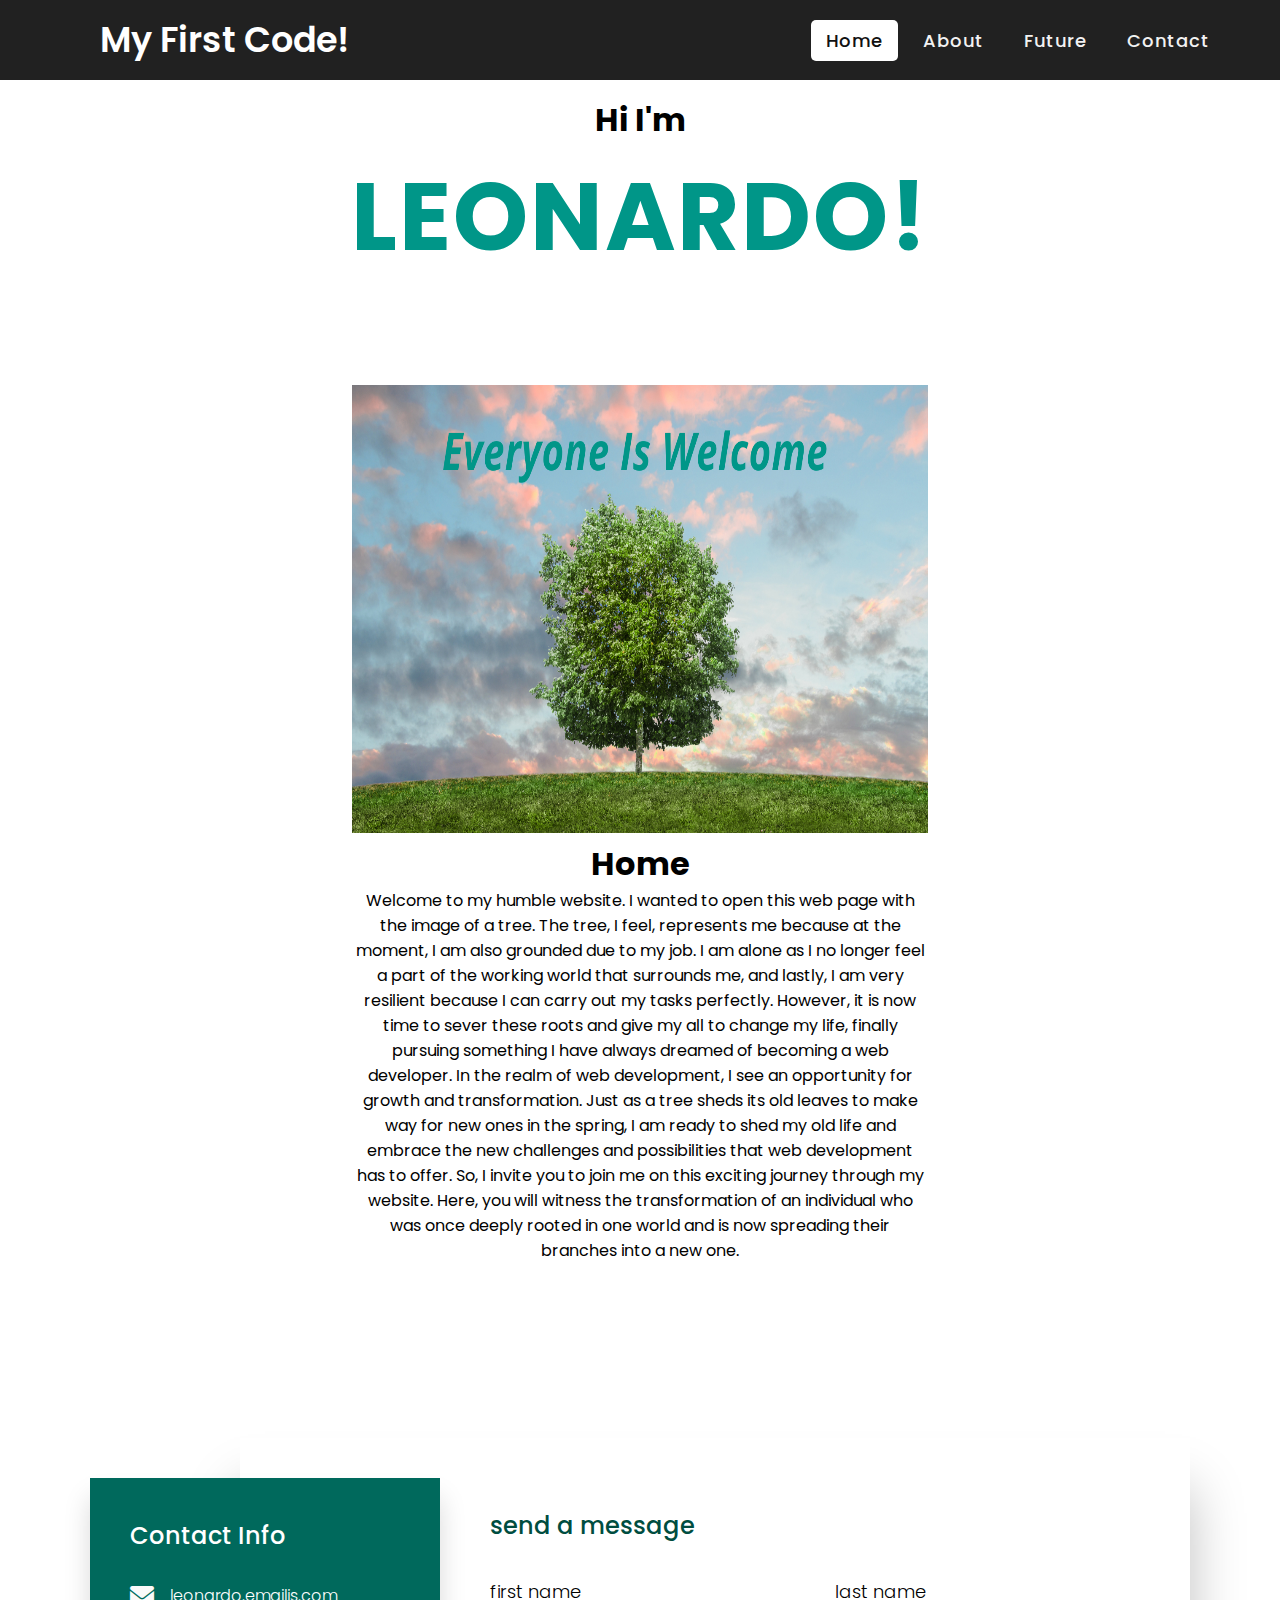
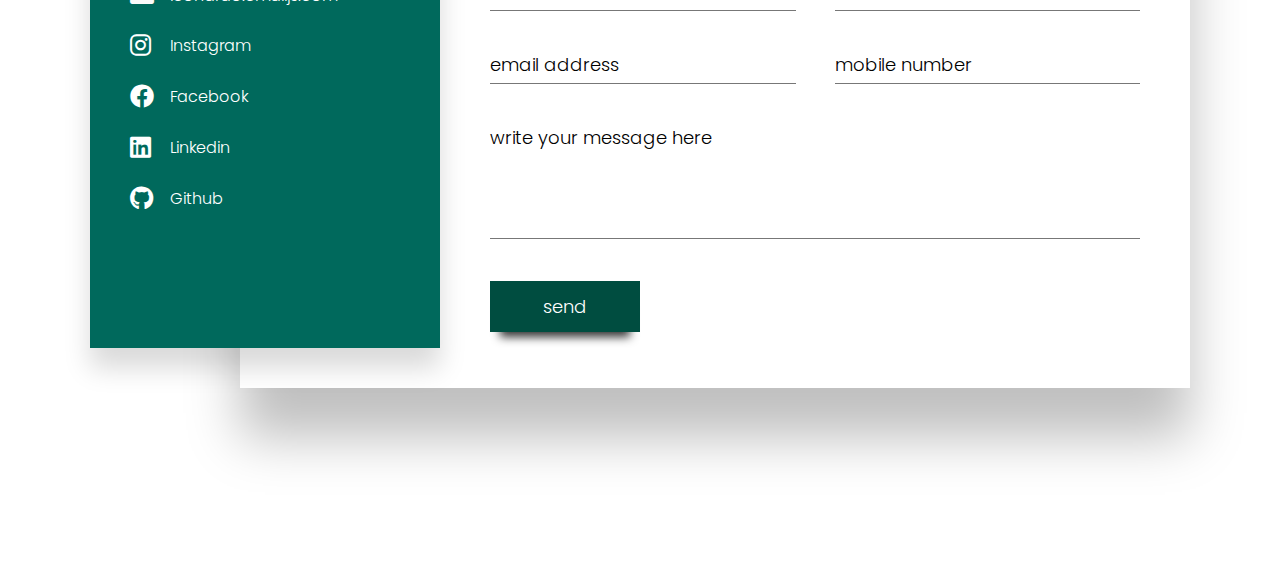
<file: index.html>
<!DOCTYPE html>
<html lang="en">
<head>
  <meta charset="UTF-8">
  <meta name="viewport" content="width=device-width, initial-scale=1.0">
  <title>Leonardo Cirillo Home</title>
  <link rel="stylesheet" href="style.css">
  <link
  rel="stylesheet"
  href="https://cdnjs.cloudflare.com/ajax/libs/font-awesome/6.0.0-beta3/css/all.min.css"
  />
  <meta property="og:title" content="Leonardo Cirillo - A Beginner Full Stack Developer">
  <meta property="og:description" content="I want to tell you how I decided to change my working life"/>
  <meta property="og:type" content="website"/>
  <meta property="og:url" content="https://github.com/CiriLLeo/Cirilleo.github.io"/>
  <meta property="og:image" content="img/Og-Image.png" />
  <meta property="og:image:width" content="1200" />
  <meta property="og:image:height" content="630" />
  <meta property="og:image:alt" content="My Picture In A Cirle" />
</head>
<body>  
  <nav>
    <div class="logo">
      <a class="linklogo" href="https://cirilleo.github.io">
       My First Code!
      </a>
    </div>
    <input type="checkbox" id="click">
    <label for="click" class="menu-btn">
    <i class="fas fa-bars"></i>
    </label>
    <ul>
       <li><a class="active" href="#homesec">Home</a></li>
       <li><a href="./about#aboutsec">About</a></li>
       <li><a href="./future#futuresec">Future</a></li>
       <li><a href="#contactsec">Contact</a></li>
    </ul>
  </nav>
<header>
  <p class='masthead-intro'>Hi I'm</p>
  <h1 class='masthead-heading'>Leonardo!</h1>
</header>
<section id="homesec"  class="introduction-section">
  <div class="home">
    <img class="welcome" src="img/Welcome.png" alt="Everyone Is Welcome Tree">
    <h1>Home</h1>
    <p>Welcome to my humble website. I wanted to open this web page with the image of a tree. The tree, I feel, represents me because at the moment,  I am also grounded due to my job. I am alone as I no longer feel a part of the working world that surrounds me, and lastly, I am very resilient because I can carry out my tasks perfectly. However, it is now time to sever these roots and give my all to change my life, finally pursuing something I have always dreamed of becoming a web developer.
      In the realm of web development, I see an opportunity for growth and transformation. Just as a tree sheds its old leaves to make way for new ones in the spring, I am ready to shed my old life and embrace the new challenges and possibilities that web development has to offer.
      So, I invite you to join me on this exciting journey through my website. Here, you will witness the transformation of an individual who was once deeply rooted in one world and is now spreading their branches into a new one.
    </p>
    </div>
<section class="contactme" id ="contactsec">
  <div class="container">
    <div class="contactinfo">
      <div>
        <h2>Contact Info</h2>
        <ul class="info">
          <li>
            <span><i class="fa-solid fa-envelope fa-xl" style="color: #fafafa;"></i></span>
            <span>leonardo.emailjs.com</span>
          </li>
          <a href="https://www.instagram.com/cirilleo/" target="_blank">
          <li>
            <span><i class="fa-brands fa-instagram fa-xl" style="color: #ffffff;"></i>
            </span>            
            <span>Instagram</span>
          </li>
        </a>
          <a href="https://www.facebook.com/leonardo.w.cirillo" target="_blank">
          <li>
            <span><i class="fa-brands fa-facebook fa-xl" style="color: #ffffff;"></i></span>
            <span>Facebook</span>
          </li>
          </a>
          <a href="https://www.linkedin.com/in/leonardo-cirillo-5217421a1/" target="_blank">
          <li>          
            <span><i class="fa-brands fa-linkedin fa-xl" style="color: #ffffff;"></i></span>
            <span>Linkedin</span>        
          </li>
          </a> 
          <a href="https://github.com/CiriLLeo" target="_blank">
          <li>
            <span><i class="fa-brands fa-github fa-xl" style="color: #ffffff;"></i></span>
            <span>Github</span>
          </li>
          </a>
        </ul>
      </div>
    </div>
    <div class="contactform">
      <form action="https://formsubmit.co/a6f0670c22b9dbafda5af498bbf1f203" method="POST">
      <h2>send a message</h2>
      <div class="formbox">
        <div class="inputbox w50">
          <input type="text" name="name" required>
          <span>first name</span>
        </div>
        <div class="inputbox w50">
          <input type="text" name="last name" required>
          <span>last name</span>
        </div>
        <div class="inputbox w50">
          <input type="email" name="email" required>
          <span>email address</span>
        </div>
        <div class="inputbox w50">
          <input type="text" name="phone" required>
          <span>mobile number</span>
        </div>
        <div class="inputbox w100">
          <textarea name="comments" required></textarea>
          <span>write your message here</span>
        </div>
        <div class="inputbox w100">
          <input type="submit" value="send">
        </div>
      </div>
    </form>
    </div>
  </div>
  </div>
  </section>
</body>
</html>
</file>
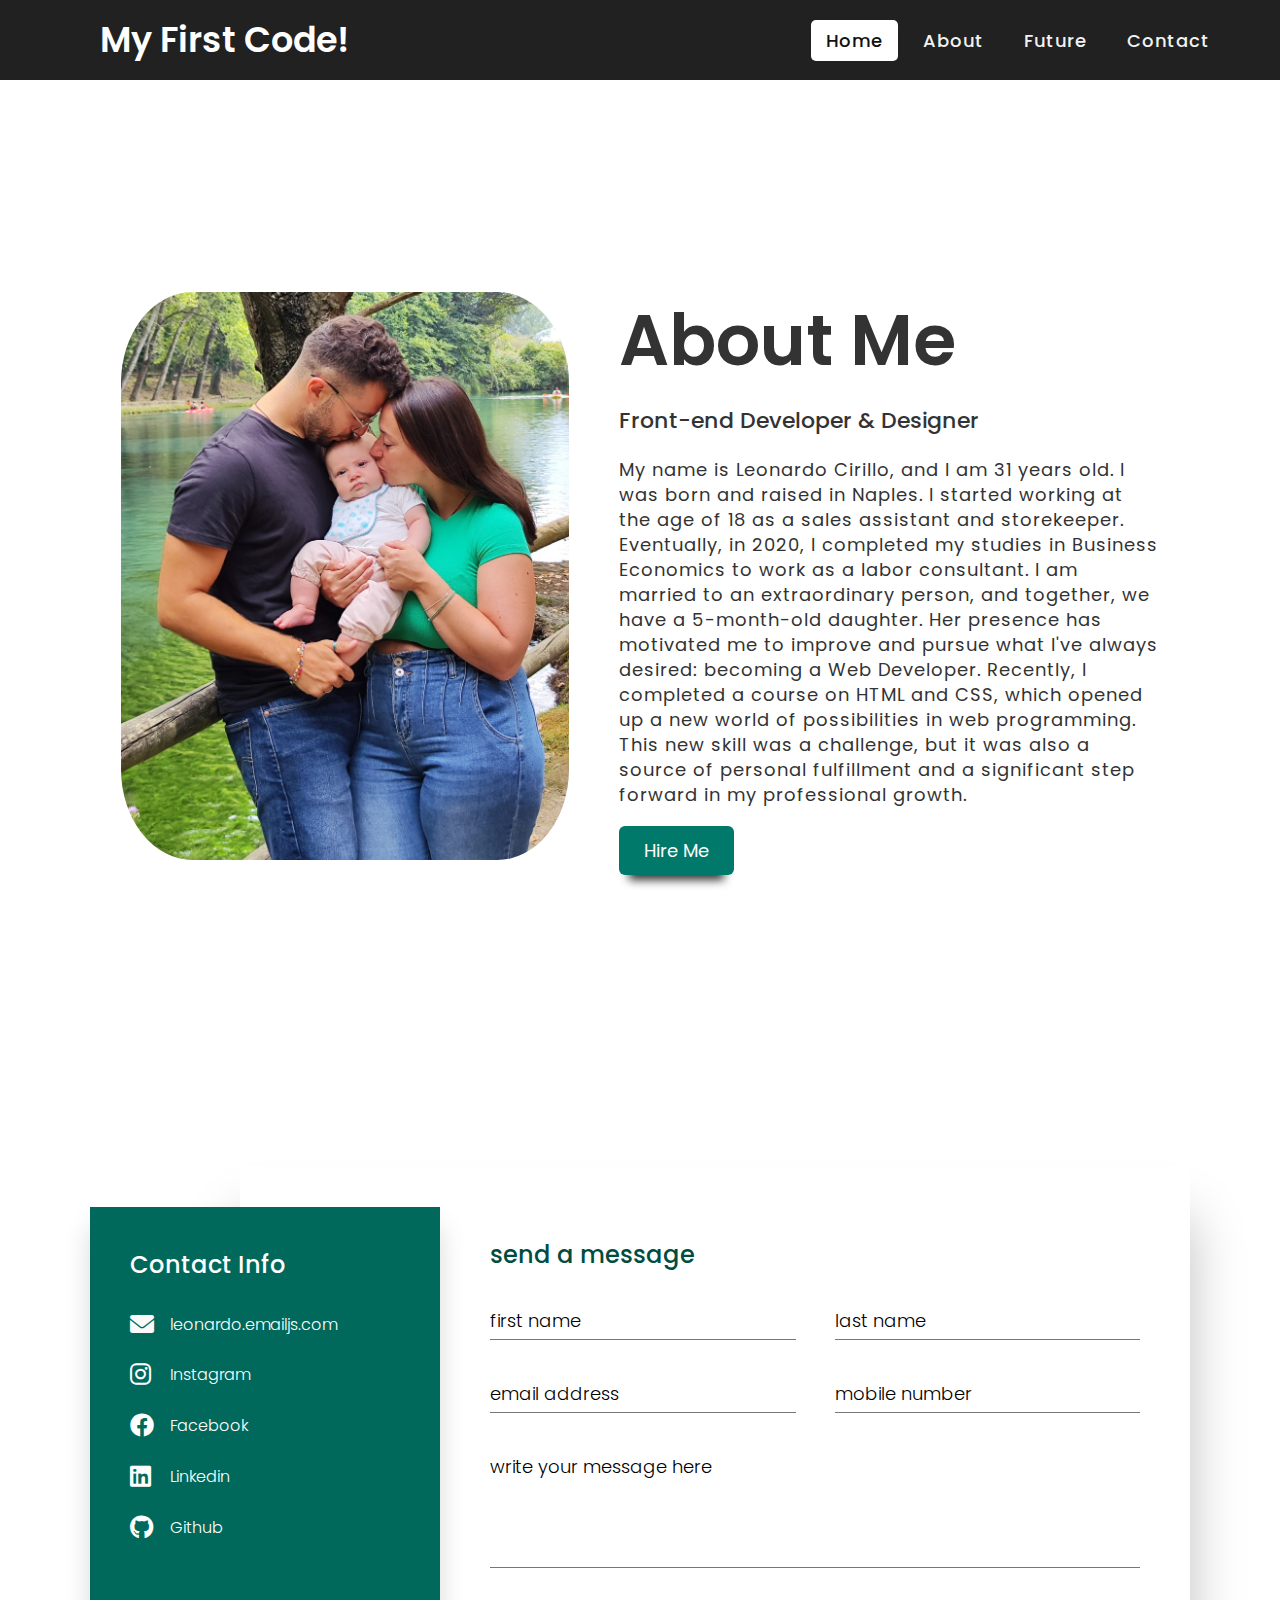
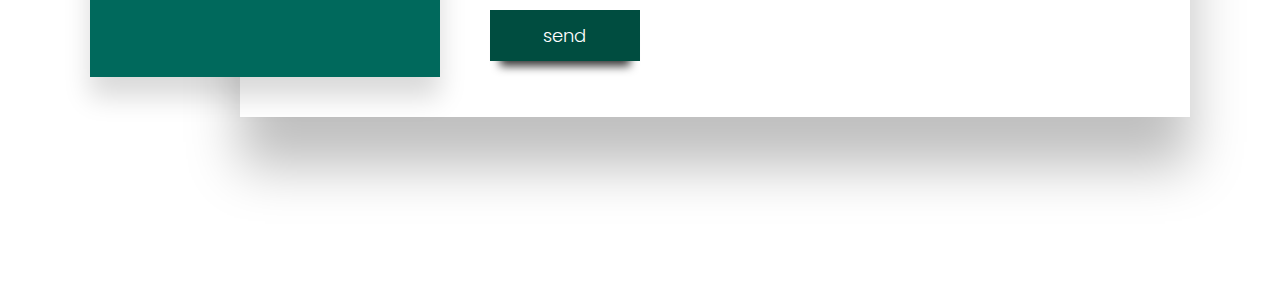
<file: about.html>
<!DOCTYPE html>
<html lang="en">
<head>
  <meta charset="UTF-8">
  <meta name="viewport" content="width=device-width, initial-scale=1.0">
  <title>Leonardo Cirillo About</title>
  <link rel="stylesheet" href="style.css">
  <link
  rel="stylesheet"
  href="https://cdnjs.cloudflare.com/ajax/libs/font-awesome/6.0.0-beta3/css/all.min.css"
  />
  <meta property="og:title" content="Leonardo Cirillo - A Beginner Full Stack Developer">
  <meta property="og:description" content="I want to show you, how I decided to change my working life"/>
  <meta property="og:type" content="website"/>
  <meta property="og:url" content="https://github.com/CiriLLeo/Cirilleo.github.io"/>
  <meta property="og:image" content="img/Og-Image.png"/>
  <meta property="og:image:width" content="1200" />
  <meta property="og:image:height" content="630" />
  <meta property="og:image:alt" content="My Picture In A Cirle" />
</head>
<body>  
  <nav>
    <div class="logo">
      <a class="linklogo" href="https://cirilleo.github.io">
       My First Code!
      </a>
    </div>
    <input type="checkbox" id="click">
    <label for="click" class="menu-btn">
    <i class="fas fa-bars"></i>
    </label>
    <ul>
       <li><a class="active" href="./#homesec">Home</a></li>
       <li><a href="#aboutsec">About</a></li>
       <li><a href="./future#futuresec">Future</a></li>
       <li><a href="#contactsec">Contact</a></li>
    </ul>
  </nav>
  <section id="aboutsec" class="about-me">
    <div class="about">
      <img src="img/Leonardo.jpg" class="pic" alt="Me And My Family" />
      <div class="mytext">
        <h2>About Me</h2>
        <h5>Front-end Developer & <span>Designer</span></h5>
        <p>My name is Leonardo Cirillo, and I am 31 years old. I was born and raised in Naples. I started working at the age of 18 as a sales assistant and storekeeper. Eventually, in 2020, I completed my studies in Business Economics to work as a labor consultant.
          I am married to an extraordinary person, and together, we have a 5-month-old daughter. Her presence has motivated me to improve and pursue what I've always desired: becoming a Web Developer. Recently, I completed a course on HTML and CSS, which opened up a new world of possibilities in web programming. This new skill was a challenge, but it was also a source of personal fulfillment and a significant step forward in my professional growth.          
        </p>
        <div class="data">
        <a href="#contactsec" class="hire">Hire Me</a>
      </div>
    </div>
  </div>
</section>
<section class="contactme" id ="contactsec">
  <div class="container">
    <div class="contactinfo">
      <div>
        <h2>Contact Info</h2>
        <ul class="info">
          <li>
            <span><i class="fa-solid fa-envelope fa-xl" style="color: #fafafa;"></i></span>
            <span>leonardo.emailjs.com</span>
          </li>
          <a href="https://www.instagram.com/cirilleo/" target="_blank">
          <li>
            <span><i class="fa-brands fa-instagram fa-xl" style="color: #ffffff;"></i>
            </span>            
            <span>Instagram</span>
          </li>
        </a>
          <a href="https://www.facebook.com/leonardo.w.cirillo" target="_blank">
          <li>
            <span><i class="fa-brands fa-facebook fa-xl" style="color: #ffffff;"></i></span>
            <span>Facebook</span>
          </li>
          </a>
          <a href="https://www.linkedin.com/in/leonardo-cirillo-5217421a1/" target="_blank">
          <li>          
            <span><i class="fa-brands fa-linkedin fa-xl" style="color: #ffffff;"></i></span>
            <span>Linkedin</span>        
          </li>
          </a> 
          <a href="https://github.com/CiriLLeo" target="_blank">
          <li>
            <span><i class="fa-brands fa-github fa-xl" style="color: #ffffff;"></i></span>
            <span>Github</span>
          </li>
          </a>
        </ul>
      </div>
    </div>
    <div class="contactform">
      <form action="https://formsubmit.co/a6f0670c22b9dbafda5af498bbf1f203" method="POST">
      <h2>send a message</h2>
      <div class="formbox">
        <div class="inputbox w50">
          <input type="text" name="name" required>
          <span>first name</span>
        </div>
        <div class="inputbox w50">
          <input type="text" name="last name" required>
          <span>last name</span>
        </div>
        <div class="inputbox w50">
          <input type="email" name="email" required>
          <span>email address</span>
        </div>
        <div class="inputbox w50">
          <input type="text" name="phone" required>
          <span>mobile number</span>
        </div>
        <div class="inputbox w100">
          <textarea name="comments" required></textarea>
          <span>write your message here</span>
        </div>
        <div class="inputbox w100">
          <input type="submit" value="send">
        </div>
      </div>
    </form>
    </div>
  </div>
  </section>
</body>
</html>
</file>
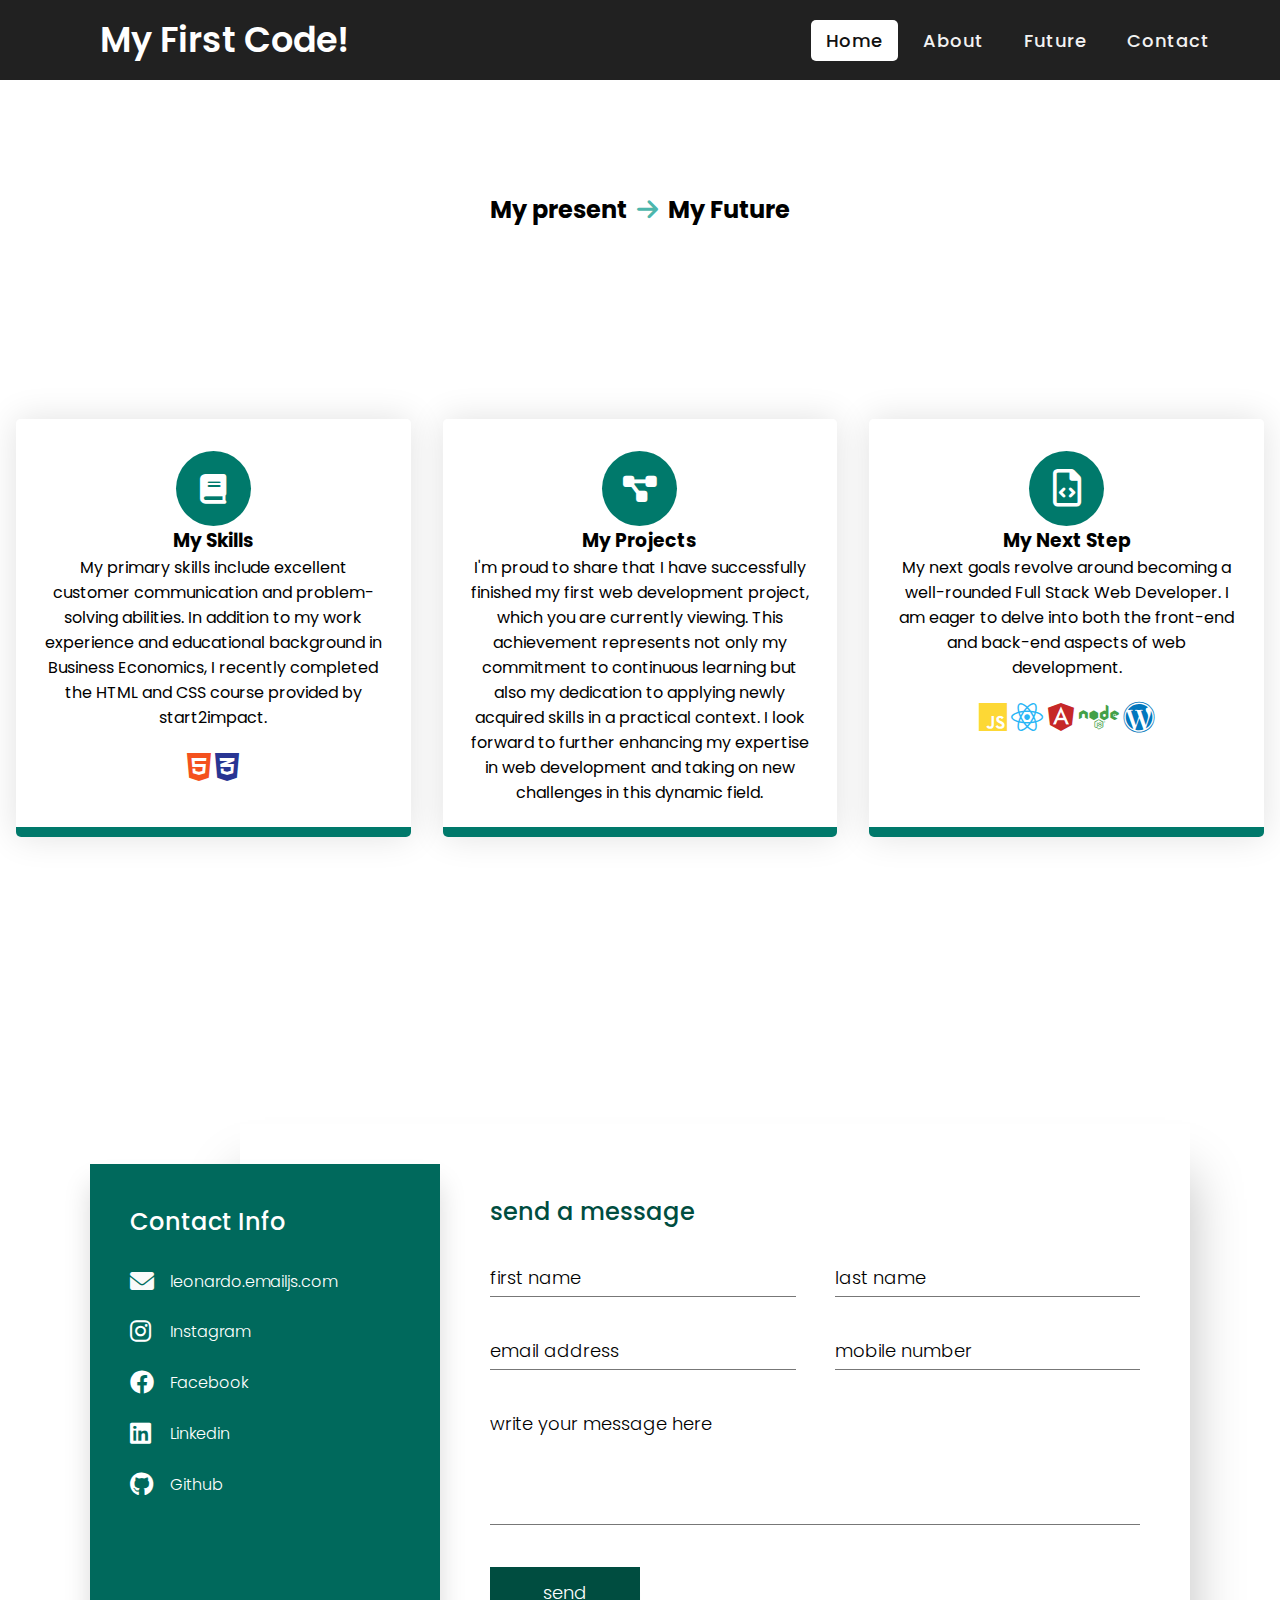
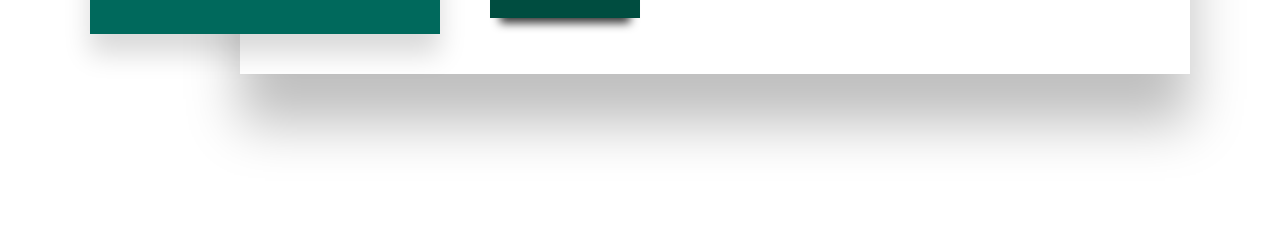
<file: future.html>
<!DOCTYPE html>
<html lang="en">
<head>
  <meta charset="UTF-8">
  <meta name="viewport" content="width=device-width, initial-scale=1.0">
  <title>Leonardo Cirillo Future</title>
  <link rel="stylesheet" href="style.css">
  <link
  rel="stylesheet"
  href="https://cdnjs.cloudflare.com/ajax/libs/font-awesome/6.0.0-beta3/css/all.min.css"
  />
  <meta property="og:title" content="Leonardo Cirillo - A Beginner Full Stack Developer">
  <meta property="og:description" content="I want to tell you how I decided to change my working life"/>
  <meta property="og:type" content="website"/>
  <meta property="og:url" content="https://github.com/CiriLLeo/Cirilleo.github.io"/>
  <meta property="og:image" content="img/Og-Image.png" />
  <meta property="og:image:width" content="1200" />
  <meta property="og:image:height" content="630" />
  <meta property="og:image:alt" content="My Picture In A Cirle" />
</head>
<body>  
  <nav>
    <div class="logo">
      <a class="linklogo" href="https://cirilleo.github.io">
       My First Code!
      </a>
    </div>
    <input type="checkbox" id="click">
    <label for="click" class="menu-btn">
    <i class="fas fa-bars"></i>
    </label>
    <ul>
       <li><a class="active" href="./#homesec">Home</a></li>
       <li><a href="./about#aboutsec">About</a></li>
       <li><a href="#futuresec">Future</a></li>
       <li><a href="#contactsec">Contact</a></li>
    </ul>
  </nav>
<header>
<section id="futuresec" class="future">
  <div class="row">
    <h2 class="section-heading">My present &nbsp;<i class="fa-solid fa-arrow-right fa-beat" style="color: #4db6ac;"></i>&nbsp; My Future</h2>
  </div>
  <div>
  <div class="rowone">
    <div class="column">
      <div class="card">
        <div class="icon-wrapper">
          <i class="fa-solid fa-book"></i>
        </div>
        <h3>My Skills</h3>
        <p>
          My primary skills include excellent customer communication and problem-solving abilities.
In addition to my work experience and educational background in Business Economics, I recently completed the HTML and CSS course provided by start2impact. 
        </p>
        <br>
        <i class="fa-brands fa-html5 fa-2xl" style="color: #f4511e;"></i>
        <i class="fa-brands fa-css3-alt fa-2xl" style="color: #283593;"></i>
      </div>
    </div>
    <div class="column">
      <div class="card">
        <div class="icon-wrapper">
          <i class="fa-solid fa-diagram-project"></i>
        </div>
        <h3>My Projects</h3>
        <p>
          I'm proud to share that I have successfully finished my first web development project, which you are currently viewing. This achievement represents not only my commitment to continuous learning but also my dedication to applying newly acquired skills in a practical context. I look forward to further enhancing my expertise in web development and taking on new challenges in this dynamic field.
        </p>
      </div>
    </div>
    <div class="column">
      <div class="card">
        <div class="icon-wrapper">
          <i class="fa-regular fa-file-code fa-lg"></i>
        </div>
        <h3>My Next Step</h3>
        <p>
          My next goals revolve around becoming a well-rounded Full Stack Web Developer. I am eager to delve into both the front-end and back-end aspects of web development.
        </p>
        <br>
        <i class="fa-brands fa-js fa-2xl" style="color: #fdd835;"></i>
        <i class="fa-brands fa-react fa-2xl" style="color: #29b6f6;"></i>
        <i class="fa-brands fa-angular fa-2xl" style="color: #c62828;"></i>
        <i class="fa-brands fa-node fa-2xl" style="color: #43a047;"></i>
        <i class="fa-brands fa-wordpress fa-2xl" style="color: #0277bd;"></i>
      </div>
    </div>
  </div>
</div>
</section>
<section class="contactme" id ="contactsec">
  <div class="container">
    <div class="contactinfo">
      <div>
        <h2>Contact Info</h2>
        <ul class="info">
          <li>
            <span><i class="fa-solid fa-envelope fa-xl" style="color: #fafafa;"></i></span>
            <span>leonardo.emailjs.com</span>
          </li>
          <a href="https://www.instagram.com/cirilleo/" target="_blank">
          <li>
            <span><i class="fa-brands fa-instagram fa-xl" style="color: #ffffff;"></i>
            </span>            
            <span>Instagram</span>
          </li>
        </a>
          <a href="https://www.facebook.com/leonardo.w.cirillo" target="_blank">
          <li>
            <span><i class="fa-brands fa-facebook fa-xl" style="color: #ffffff;"></i></span>
            <span>Facebook</span>
          </li>
          </a>
          <a href="https://www.linkedin.com/in/leonardo-cirillo-5217421a1/" target="_blank">
          <li>          
            <span><i class="fa-brands fa-linkedin fa-xl" style="color: #ffffff;"></i></span>
            <span>Linkedin</span>        
          </li>
          </a> 
          <a href="https://github.com/CiriLLeo" target="_blank">
          <li>
            <span><i class="fa-brands fa-github fa-xl" style="color: #ffffff;"></i></span>
            <span>Github</span>
          </li>
          </a>
        </ul>
      </div>
    </div>
    <div class="contactform">
      <form action="https://formsubmit.co/a6f0670c22b9dbafda5af498bbf1f203" method="POST">
      <h2>send a message</h2>
      <div class="formbox">
        <div class="inputbox w50">
          <input type="text" name="name" required>
          <span>first name</span>
        </div>
        <div class="inputbox w50">
          <input type="text" name="last name" required>
          <span>last name</span>
        </div>
        <div class="inputbox w50">
          <input type="email" name="email" required>
          <span>email address</span>
        </div>
        <div class="inputbox w50">
          <input type="text" name="phone" required>
          <span>mobile number</span>
        </div>
        <div class="inputbox w100">
          <textarea name="comments" required></textarea>
          <span>write your message here</span>
        </div>
        <div class="inputbox w100">
          <input type="submit" value="send">
        </div>
      </div>
    </form>
    </div>
  </div>
  </section>
</body>
</html>
</file>
<file: style.css>
@import url('https://fonts.googleapis.com/css2?family=Poppins:ital,wght@1,200;1,300;1,400;1,500;1,600;1,700;1,800;1,900&display=swap');

*{
  margin: 0;
  padding: 0;
  box-sizing: border-box;
  font-family: 'poppins', sans-serif;
} 
nav{
  position: fixed;
  display: flex;
  height: 80px;
  width: 100%;
  background: #212121;
  align-items: center;
  justify-content: space-between;
  padding: 0 50px 0 100px;
  flex-wrap: wrap;
  z-index: 2;
  top: 0;
}

.linklogo {
  display: inline-block;
}

.linklogo:hover {
  text-decoration: none;
}

.linklogo::after {
  content: '';
  width: 0px;
  height: 1px;
  display: block;
  background: #fff;
  transition: 300ms;
}

.linklogo:hover::after {
  width: 100%;
}

nav .logo{
  color: #fff;
  font-size: 35px;
  font-weight: 600;
}
nav ul{
  display: flex;
  flex-wrap: wrap;
  list-style: none;
}
nav ul li{
  margin: 0 5px;
}
nav ul li a{
  color: #f2f2f2;
  text-decoration: none;
  font-size: 18px;
  font-weight: 500;
  padding: 8px 15px;
  border-radius: 5px;
  letter-spacing: 1px;
  transition: all 0.3s ease;
  
}
nav ul li a.active,
nav ul li a:hover{
  color: #111;
  background: #fff;
  text-decoration: none;
}
nav .menu-btn i{
  color: #fff;
  font-size: 22px;
  cursor: pointer;
  display: none;
}
input[type="checkbox"]{
  display: none;
}

.masthead-intro {
  margin-top: 6rem;
  color: black;
  font-size: 2rem;
  font-weight: bold;
}

.masthead-heading,
.masthead-intro {
  text-align: center;
}

.masthead-heading {
  color: #009688;
  font-weight: bold;
  font-size: 6rem;
  letter-spacing: 0.02em;
  text-transform: uppercase;
}


.home {
  text-align: center;
}

.welcome {
  height: 28rem;
  width: 100%;
}

.home,
.welcome {
  max-width: 36rem;
  margin-left: auto;
  margin-right: auto;
  margin-top: 3rem;
}

.about-me {
  display: flex;
  align-items: center;
  margin-top: 10rem;
}
.pic {
  height: auto;
  width: 28rem;
  border-radius: 16%;
}
.about {
  width: 1130px;
  max-width: 85%;
  margin: 8rem auto;
  display: flex;
  align-items: center;
  justify-content: space-around;
}
.mytext {
  width: 540px;
}
.mytext h2 {
  color: #333;
  font-size: 70px;
  font-weight: 600;
  margin-bottom: 10px;
}
.mytext h5 {
  color: #333;
  font-size: 22px;
  font-weight: 500;
  margin-bottom: 20px;
}
.mytext p {
  color: #333;
  font-size: 18px;
  line-height: 25px;
  letter-spacing: 1px;
}
.data {
  margin-top: 30px;
}
.hire {
  font-size: 18px;
  background: #00796B;
  color: #fff;
  text-decoration: none;
  border: none;
  padding: 12px 25px;
  border-radius: 6px;
  transition: 0.5s;
  box-shadow: 0px 15px 10px -10px rgba( 0,0,0,0.8);
  transition: all .9s;
}
.hire:hover {
  background: #000;
  text-decoration: none;
  box-shadow: 0px 45px 20px -30px rgba( 0,0,0,0.2);
  transform: translateY(-50px);
}

.future {
  display: flex;
  flex-direction: column;
}

.section-heading {
  margin-top: 6rem;
}

.row,
.rowone {
  display: flex;
  justify-content: center;
  flex-wrap: wrap;
  margin-bottom: 6rem;
  margin-top: 6rem;
}

.column {
  width: 100%;
  padding: 0 1em 1em 1em;
  text-align: center;
}
.card {
  width: 100%;
  height: 100%;
  padding: 2em 1.5em;
  background: linear-gradient(#ffffff 50%, #00796B 50%);
  background-size: 100% 200%;
  background-position: 0 2.5%;
  border-radius: 5px;
  box-shadow: 0 0 35px rgba(0, 0, 0, 0.12);
  cursor: pointer;
  transition: 0.5s;
}

.icon-wrapper {
  background-color: #00796B;
  position: relative;
  margin: auto;
  font-size: 30px;
  height: 2.5em;
  width: 2.5em;
  color: #ffffff;
  border-radius: 50%;
  display: grid;
  place-items: center;
  transition: 0.5s;
}
.card:hover {
  background-position: 0 100%;
}
.card:hover .icon-wrapper {
  background-color: #ffffff;
  color: #00796B;
}
.card:hover h3 {
  color: #ffffff;
}
.card:hover p {
  color: #f0f0f0;
}
.contactme {
  display: flex;
  justify-content: center;
  align-items: center;
  min-height: 100vh;
}

.container {
  position: relative;
  min-width: 1100px;
  min-height: 550px;
  display: flex;
}

a {
  text-decoration: none;
  color: white;
}

a:hover {
  text-decoration: underline;
}

.info a {
  display: inline-block;
}

.info a:hover {
  text-decoration: none;
}

.info a::after {
  content: '';
  width: 0px;
  height: 1px;
  display: block;
  background: #fff;
  transition: 300ms;
}

.info a:hover::after {
  width: 100%;
}

.container .contactinfo {
  position: absolute;
  top: 40px;
  width: 350px;
  height: calc(100% - 80px);
  background: #00695C;
  z-index: 1;
  padding: 40px;
  display: flex;
  justify-content: center;
  flex-direction: column;
  justify-content: space-between;
  box-shadow: 0 20px 25px rgba(0, 0, 0, 0.15);
}

.container .contactinfo h2 {
  color: white;
  font-size: 24px;
  font-weight: 500;
}

.container .contactinfo ul.info {
  position: relative;
  margin: 20px 0;
  display: flex;
  flex-direction: column;
  align-items: flex-start;
  gap: 5px;
}

.container .contactinfo ul.info li {
  position: relative;
  list-style: none;
  display: flex;
  margin: 10px 0;
  cursor: pointer;
  align-items: flex-start;
}

.container .contactinfo ul.info li span:nth-child(1) {
  width: 30px;
  min-width: 30px;
}

.container .contactinfo ul.info li span:nth-child(1) img {
  max-width: 100%;
  filter: invert(1);
}

.container .contactinfo ul.info li span:nth-child(2) {
  color: white;
  margin-left: 10px;
  font-weight: 300;
}

.container .contactinfo ul.sci {
  position: relative;
  display: flex;
}

.container .contactinfo ul.sci li {
  list-style: none;
  margin-left: 10px;
}

.container .contactinfo ul.sci li a {
  text-decoration: none;
}

.container .contactinfo ul.sci li a img {
  filter: invert(1);
}

.container .contactform {
  position: absolute;
  padding: 70px 50px;
  padding-left: 250px;
  margin-left: 150px;
  width: calc(100% - 150px);
  height: 100%;
  background: white;
  box-shadow: 0 50px 50px rgba(0, 0, 0, 0.25);
}

.container .contactform h2 {
  color: #004D40;
  font-size: 24px;
  font-weight: 500;
}

.container .contactform .formbox {
  position: relative;
  display: flex;
  justify-content: space-between;
  flex-wrap: wrap;
  padding-top: 30px;
}

.container .contactform .formbox .inputbox {
  position: relative;
  margin-bottom: 35px;
}

.container .contactform .formbox .inputbox.w50 {
  width: 47%;
}

.container .contactform .formbox .inputbox.w100 {
  width: 100%;
}

.container .contactform .formbox .inputbox input,
.container .contactform .formbox .inputbox textarea {
  width: 100%;
  resize: none;
  padding: 5px 0;
  font-size: 18px;
  font-weight: 300;
  color: #333;
  border: none;
  outline: none;
  border-bottom: 1px solid #777;
}

.container .contactform .formbox .inputbox textarea {
  height: 120px;
}

.container .contactform .formbox .inputbox span {
  position: absolute;
  left: 0;
  padding: 5px 0;
  pointer-events: none;
  font-size: 18px;
  font-weight: 300;
  transition: 0,3s;
}

.container .contactform .formbox .inputbox input:focus ~ span,
.container .contactform .formbox .inputbox input:valid ~ span,
.container .contactform .formbox .inputbox textarea:focus ~ span,
.container .contactform .formbox .inputbox textarea:valid ~ span {
  transform: translateY(-20px);
  font-size: 12px;
  font-weight: 400;
  letter-spacing: 1px;
  color: #004D40;
  font-weight: 500;
}

.container .contactform .formbox .inputbox input[type="submit"] {
  position: relative;
  cursor: pointer;
  background: #004D40;
  color: white;
  border: none;
  max-width: 150px;
  padding: 12px;
  box-shadow: 0px 15px 10px -10px rgba( 0,0,0,0.8);
  transition: all .8s;
}

.container .contactform .formbox .inputbox input[type="submit"]:hover {
  background-color: #009688;
  box-shadow: 0px 45px 20px -30px rgba( 0,0,0,0.2);
  transform: translateY(-20px);
}


@media screen and (min-width: 768px) {
  .column {
    flex: 0 50%;
    max-width: 50%;
  }
}

@media screen and (min-width: 992px) {
  .column {
    flex: 0 0 33.33%;
    max-width: 33.33%;
  }
}

@media screen and (min-width: 993px) and (max-width: 1210px) {
  .about {
    gap: 2rem;
  }
}

@media only screen and (max-width: 500px) {
  .masthead {
      padding: 100%;
  }
  .masthead-heading {
      font-size: 300%;
  }
  .masthead-intro {
    font-size: 180%;
  }
}

@media (max-width : 600px) {
  .container .contactform {
    padding: 25rem;
  }
  .container .contactinfo {
    padding: 25px;
    flex-direction: column;
    align-items: flex-start;
  }
  .container .contactinfo ul.sci {
    margin-top: 40px;
  }
  .container .contactform .formbox .inputbox.w50 {
    width: 100%;
  }
  .welcome {
    max-width: 100%;
    height: 14rem;
  }
  .mytext {
   width: 100%;
  }
  }

  @media (max-width: 920px) {
    nav .menu-btn i{
      display: block;
    }
    #click:checked ~ .menu-btn i:before{
      content: "\f00d";
    }
    nav ul{
      position: fixed;
      top: 80px;
      left: -100%;
      background: #111;
      height: 100vh;
      width: 100%;
      text-align: center;
      display: block;
      transition: all 0.3s ease;
    }
    #click:checked ~ ul{
      left: 0;
    }
    nav ul li{
      width: 100%;
      margin: 40px 0;
    }
    nav ul li a{
      width: 100%;
      margin-left: -100%;
      display: block;
      font-size: 20px;
      transition: 0.6s cubic-bezier(0.68, -0.55, 0.265, 1.55);
    }
    #click:checked ~ ul li a{
      margin-left: 0px;
    }
    nav ul li a.active,
    nav ul li a:hover{
      background: none;
      color: cyan;
    }
    .section-heading {
      display: flex;
      flex-direction: column;
      align-items: center;
    }
  }

  @media (max-width: 1000px){
    nav{
      padding: 0 40px 0 50px;
    }
    .about {
      flex-direction: column;
      text-align: center;
    }  
    .future {
      margin-top: 7rem;
    }
    .pic {
      max-width: 80%;
    }
    .mytext p {
      margin: 0 10% 0 18%;
    }   
    .mytext h2 {
      font-size: 50px;
    }
    .mytext h5 {
      font-size: 20px;
    }
    .row {
      flex-direction: column;
    }
    
  }    

@media (max-width : 1200px) {
  .container {
    width: 90%;
    min-width: auto;
    margin: 20px;
    box-shadow: 0 20px 50px rgba(0, 0, 0, 0.2);
  }
  .container .contactinfo {
    top: 0;
    height: 500px;
    position: relative;
    box-shadow: none;
  }
  .container .contactform {
    position: relative;
    width: calc(100% - 350px);
    padding-left: 0;
    margin-left: 0;
    padding: 40px;
    height: 550px;
    box-shadow: none;
  }
}

@media (max-width : 990px) {
  .contactme {
    display: flex;
    justify-content: center;
    align-items: center;
    min-height: 100vh;
  }
  .contactme::before {
    display: none;
  }
  .container {
    display: flex;
    flex-direction: column-reverse;
  }
  .container .contactform {
    width: 100%;
    height: auto;
  }
  .container .contactinfo {
    width: 100%;
    height: auto;
    flex-direction: row;
  }
  .container .contactinfo ul.sci {
    position: relative;
    display: flex;
    justify-content: center;
    align-items: center;
  }
}
</file>
